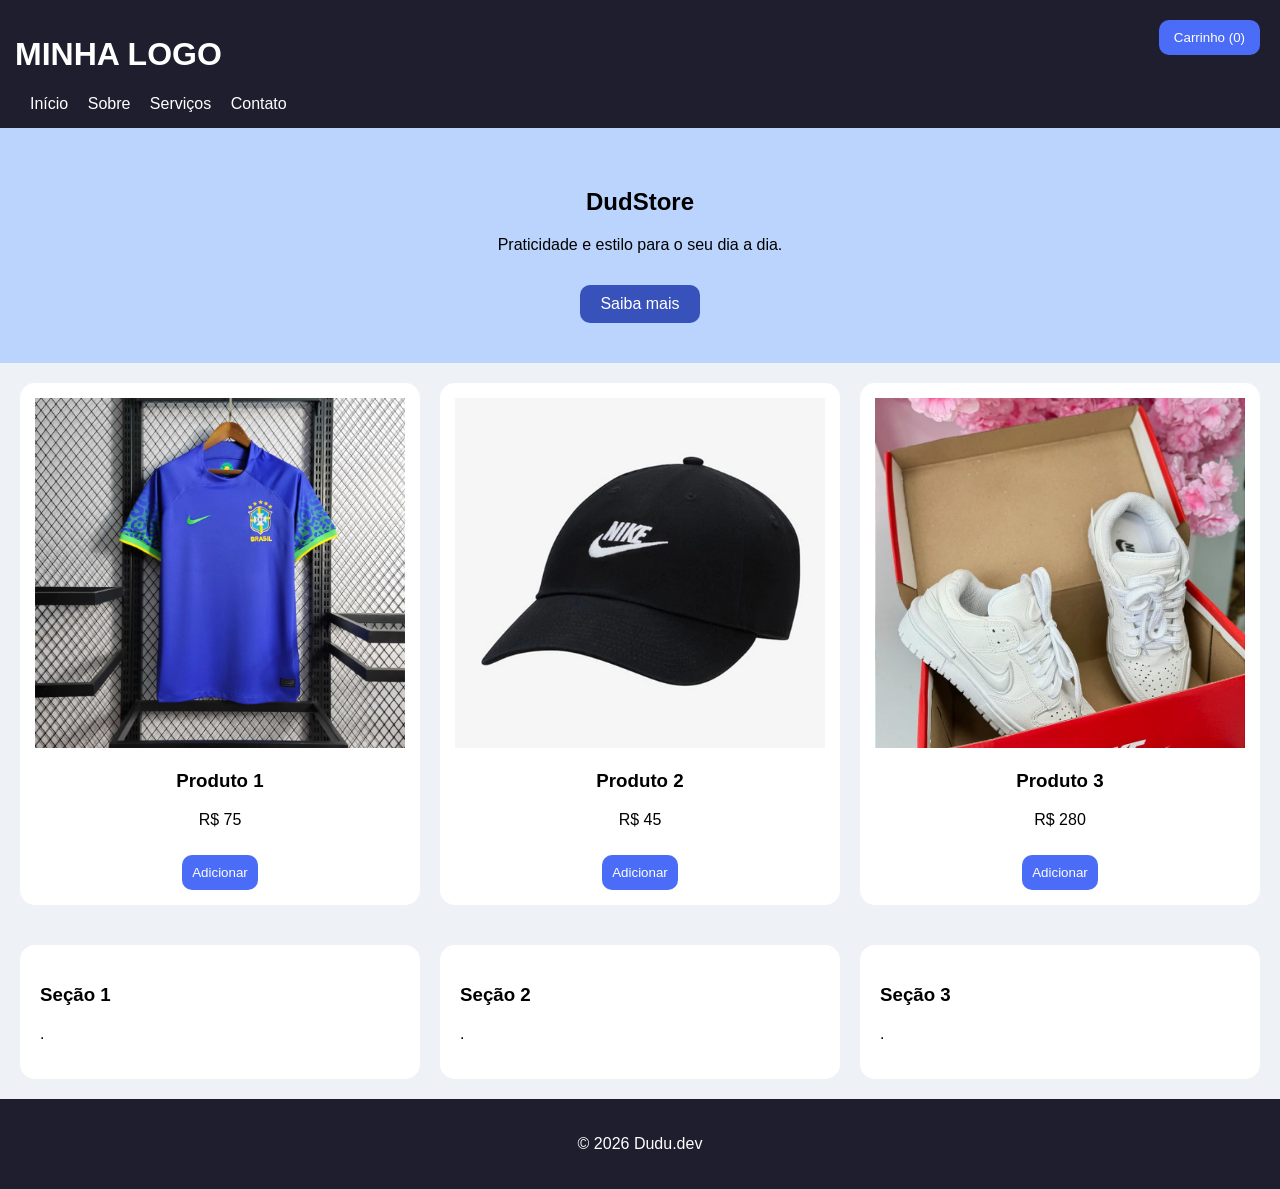
<file: index.html>
<!DOCTYPE html>
<html lang="pt-br">
<head>
  <meta charset="UTF-8">
  <meta name="viewport" content="width=device-width, initial-scale=1.0">
  <title>Seu Site</title>
  <link rel="stylesheet" href="style.css">
</head>
<body>

  <!-- HEADER -->
  <header>
    <div class="container">
      <h1 class="logo">MINHA LOGO</h1>
      <nav class="nav">
        <a href="#">Início</a>
        <a href="#">Sobre</a>
        <a href="#">Serviços</a>
        <a href="#">Contato</a>
      </nav>
    </div>
  </header>

  <!-- HERO -->
  <section class="hero">
    <div class="container">
      <h2>DudStore</h2>
      <p>Praticidade e estilo para o seu dia a dia.</p>
      <a class="btn" href="#">Saiba mais</a>
    </div>
  </section>

  <!-- PRODUTOS -->
  <main>
    <div class="produto" data-id="1" data-nome="Produto 1" data-preco="75">
      <img src="Csnike.png" class="img" alt="Produto 1">
      <h3>Produto 1</h3>
      <p>R$ 75</p>
      <button>Adicionar</button>
    </div>
    <div class="produto" data-id="2" data-nome="Produto 2" data-preco="45">
      <img src="Bn.png" class="img" alt="Produto 2">
      <h3>Produto 2</h3>
      <p>R$ 45</p>
      <button>Adicionar</button>
    </div>
    <div class="produto" data-id="3" data-nome="Produto 3" data-preco="280">
      <img src="Tnnike.png" class="img" alt="Produto 3">
      <h3>Produto 3</h3>
      <p>R$ 280</p>
      <button>Adicionar</button>
    </div>
  </main>

  <!-- BOTÃO CARRINHO -->
  <button id="btnCarrinho">Carrinho (<span id="contador">0</span>)</button>

  <!-- CARRINHO -->
  <div id="carrinho" class="hidden">
    <button id="fecharCarrinho">Fechar</button>
    <ul id="listaCarrinho"></ul>
    <p id="total">Total: R$ 0</p>
  </div>

  <!-- SEÇÕES -->
  <section class="content">
    <div class="container grid">
      <div class="card">
        <h3>Seção 1</h3>
        <p>.</p>
      </div>
      <div class="card">
        <h3>Seção 2</h3>
        <p>.</p>
      </div>
      <div class="card">
        <h3>Seção 3</h3>
        <p>.</p>
      </div>
    </div>
  </section>

  <!-- FOOTER -->
  <footer class="footer">
    <div class="container">
      <p>© 2026 Dudu.dev</p>
    </div>
  </footer>

  <script src="script.js"></script>
</body>
</html>
</file>
<file: style.css>
/* RESET E BASE */
body {
  font-family: Arial, sans-serif;
  margin: 0;
  background: #eef2f7;
}

/* HEADER */
header {
  background: #1e1e2f;
  color: white;
  padding: 15px;
  display: flex;
  justify-content: space-between;
  align-items: center;
}

header .nav a {
  color: white;
  margin-left: 15px;
  text-decoration: none;
}

header .nav a:hover {
  text-decoration: underline;
}

/* HERO */
.hero {
  padding: 40px 20px;
  text-align: center;
  background: #bbd4fd;
}

.hero .btn {
  display: inline-block;
  margin-top: 15px;
  padding: 10px 20px;
  background: #3852bb;
  color: white;
  border-radius: 10px;
  text-decoration: none;
}

.hero .btn:hover {
  background: #3a55d1;
}

/* MAIN PRODUTOS */
main {
  display: grid;
  grid-template-columns: repeat(auto-fit, minmax(200px, 1fr));
  gap: 20px;
  padding: 20px;
}

.produto {
  background: white;
  padding: 15px;
  border-radius: 15px;
  text-align: center;
}

.produto .img {
  width: 100%;
  height: 350px;
  object-fit: cover;
}

.produto button {
  padding: 10px;
  border: none;
  border-radius: 10px;
  background: #4a6cf7;
  color: white;
  cursor: pointer;
  margin-top: 10px;
}

.produto button:hover {
  background: #3a55d1;
}

/* BOTÃO CARRINHO FIXO */
#btnCarrinho {
  position: fixed;
  right: 20px;
  top: 20px;
  padding: 10px 15px;
  border: none;
  border-radius: 10px;
  background: #4a6cf7;
  color: white;
  cursor: pointer;
}

/* CARRINHO */
#carrinho {
  position: fixed;
  right: 20px;
  top: 70px;
  width: 300px;
  background: white;
  padding: 15px;
  border-radius: 15px;
  box-shadow: 0 10px 25px rgba(0,0,0,0.2);
}

.hidden {
  display: none;
}

#carrinho ul li {
  display: flex;
  justify-content: space-between;
  margin-bottom: 10px;
}

.remover {
  background: red;
  padding: 5px;
  border-radius: 5px;
  color: white;
  cursor: pointer;
}

/* SEÇÕES ADICIONAIS */
.content .grid {
  display: grid;
  grid-template-columns: repeat(auto-fit, minmax(200px, 1fr));
  gap: 20px;
  padding: 20px;
}

.card {
  background: white;
  padding: 20px;
  border-radius: 15px;
}

/* FOOTER */
footer {
  background: #1e1e2f;
  color: white;
  text-align: center;
  padding: 20px;
}
</file>
